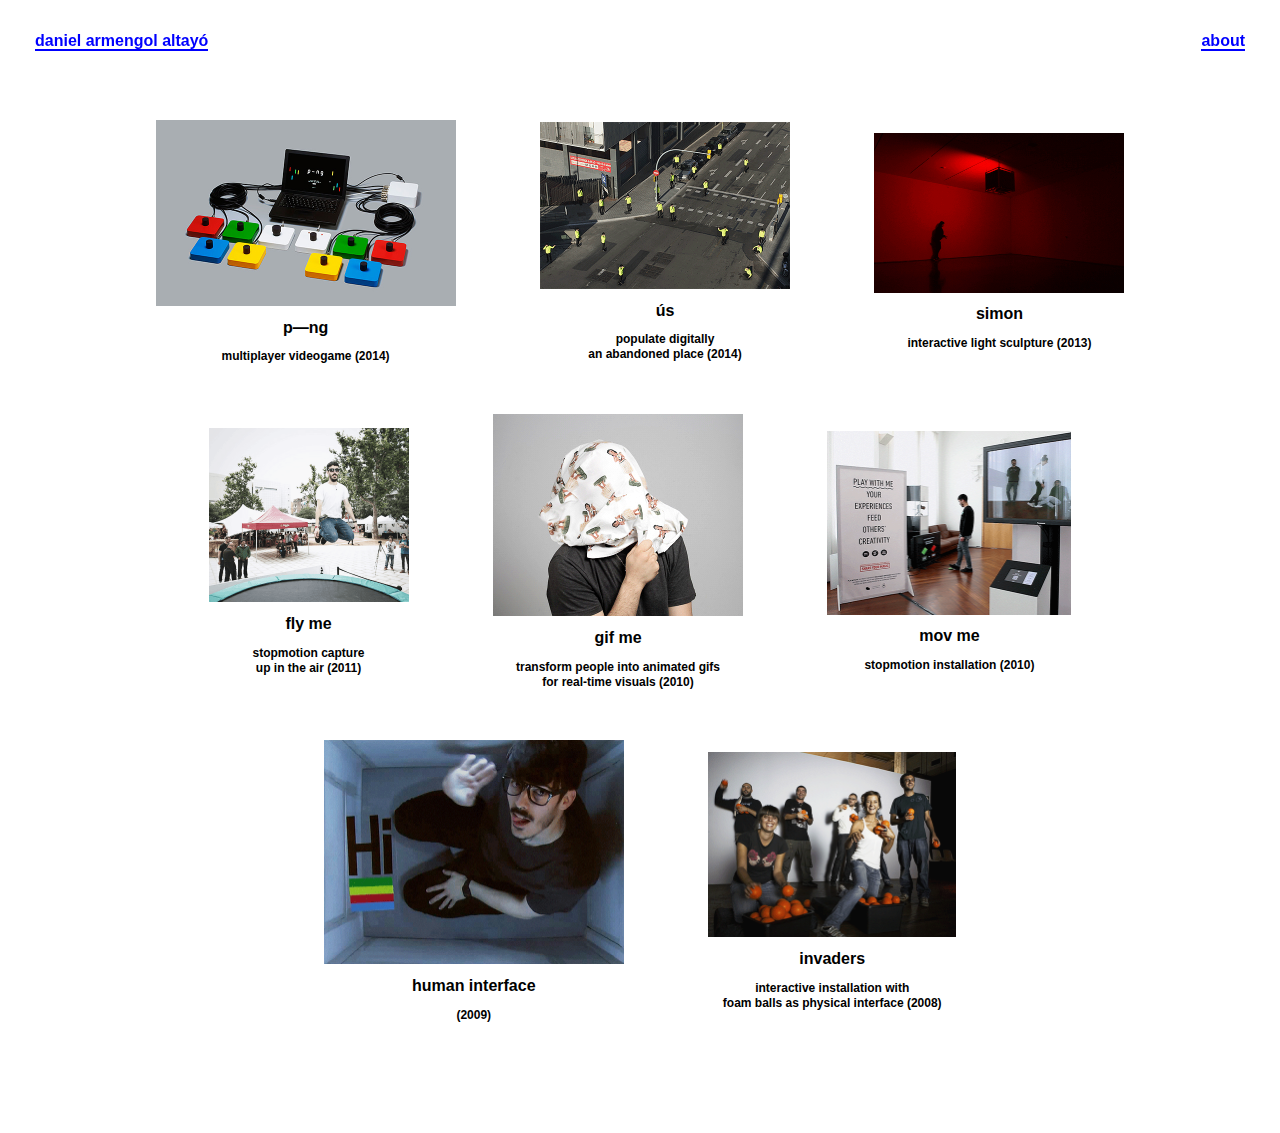
<file: index.html>
<!DOCTYPE html>
<html>
    <head>
        <meta charset="utf-8">
        <meta http-equiv="X-UA-Compatible" content="IE=edge,chrome=1">
        <title>daniel armengol altayó</title>
        <meta name="ROBOTS" content="INDEX,FOLLOW">
        <meta name="description" content="daniel armengol altayó interaction between people, technology, art and design">
        <meta name="keywords" content="interaction, art, design">
        <link rel="stylesheet" href="css/main.css">
    </head>
    <body>
        <htitle>
            <a href="index.html">daniel armengol altayó</a>
        </htitle>
        <hmenu>
            <a href="htm/about.html">about</a>
        </hmenu>
        <div class="content-home">
            <div class="thumb">
                <img src="img/home-p-ng.jpg" style="width:300px;">
                <h1>p—ng<br></h1><h2>multiplayer videogame (2014)</h2>
            </div>
            <div class="thumb">
                <img src="img/home-us.gif" style="width:250px">
                <h1>ús<br></h1><h2>populate digitally <br>an abandoned place (2014)</h2>
            </div>
            <div class="thumb">
                <img src="img/home-simon.gif" style="width:250px">
                <h1>simon<br></h1><h2>interactive light sculpture (2013)</h2>
            </div>
            <div class="thumb">
                <img src="img/home-flyme.gif" style="width:200px">
                <h1>fly me<br></h1><h2>stopmotion capture<br>up in the air (2011)</h2>
            </div>
            <div class="thumb">
                <img src="img/home-gifme.gif" style="width:250px">
                <h1>gif me<br></h1><h2>transform people into animated gifs<br>for real-time visuals (2010)</h2>
            </div>
            <div class="thumb">
                <img src="img/home-movme.gif" style="width:244px">
                <h1>mov me<br></h1><h2>stopmotion installation (2010)</h2>
            </div>
            <div class="thumb">
                <img src="img/home-hi.gif" style="width:300px">
                <h1>human interface<br></h1><h2>(2009)</h2>
            </div>
            <div class="thumb">
                <img src="img/home-invaders.gif" style="width:248px" >
                <h1>invaders<br></h1><h2>interactive installation with<br>foam balls as physical interface (2008)</h2>
            </div>
        </div>
    </body>
</html>
</file>
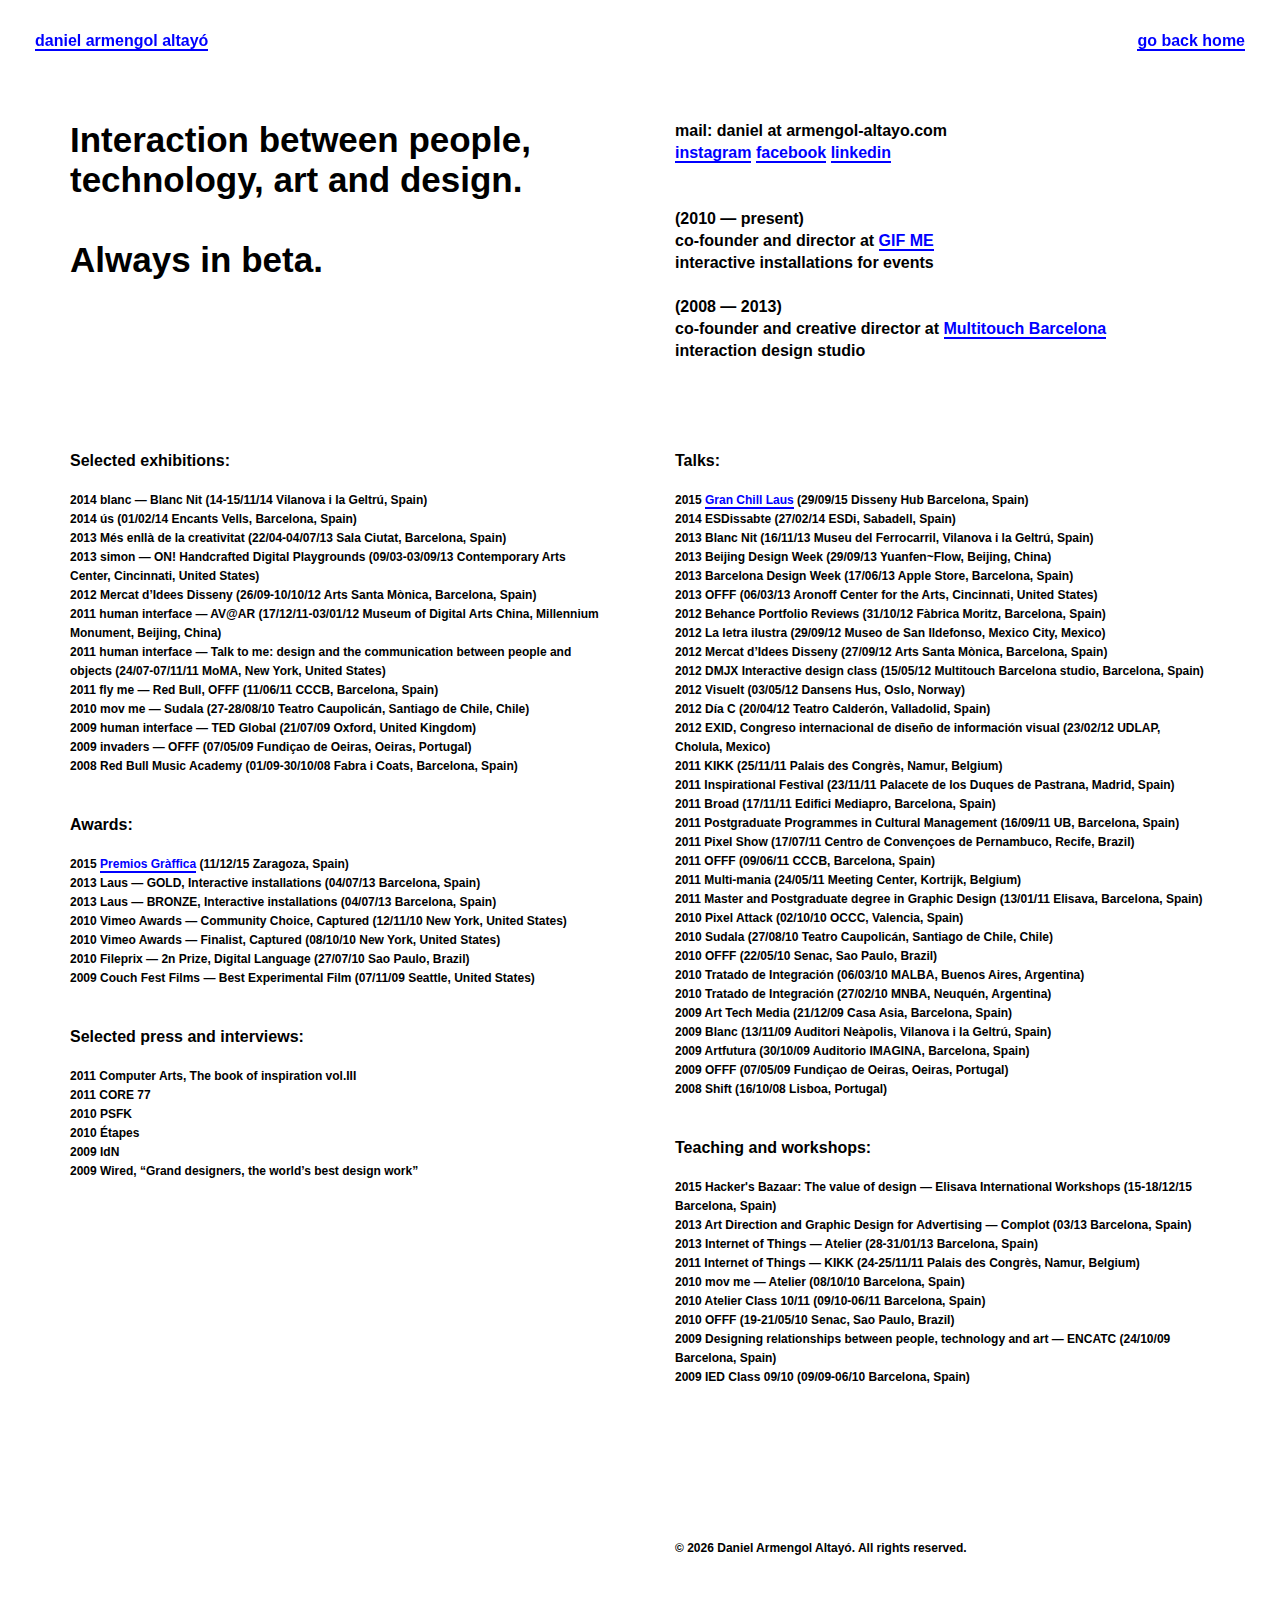
<file: htm/about.html>
<!DOCTYPE html>
<html>
    <head>
        <meta charset="utf-8">
        <meta http-equiv="X-UA-Compatible" content="IE=edge,chrome=1">
        <title>daniel armengol altayó</title>
        <meta name="ROBOTS" content="INDEX,FOLLOW">
        <meta name="description" content="daniel armengol altayó interaction between people, technology, art and design">
        <meta name="keywords" content="interaction, art, design">
        <link rel="stylesheet" href="../css/main.css">
    </head>
    <body>
        <htitle>
            <a href="../index.html">daniel armengol altayó</a>
        </htitle>
        <hmenu>
            <a href="../index.html">go back home</a>
        </hmenu>
        <div class="content-about">
            <div class="left">
                <hcol>
                    <h4>Interaction between people, technology, art and design.<br><br>Always in beta.<br><br></h4>
                </hcol>
            </div>
            <div class="right">
                <hcol>
                    mail: daniel at armengol-altayo.com
                    <br>
                    <a href="https://www.instagram.com/danielarmengolaltayo" target="_blank">instagram</a> <a href="https://www.facebook.com/danielarmengolaltayo" target="_blank">facebook</a> <a href="https://es.linkedin.com/in/danielarmengolaltayo" target="_blank">linkedin</a>
                    <br><br><br>
                    (2010 — present)
                    <br>
                    co-founder and director at <a href="http://gifme.cc" target="_blank">GIF ME</a>
                    <br>
                    interactive installations for events 
                    <br><br>
                    (2008 — 2013) 
                    <br>
                    co-founder and creative director at <a href="http://www.multitouch-barcelona.com" target="_blank">Multitouch Barcelona</a>
                    <br>
                    interaction design studio 
                    <br><br><br>
                    <br><br>
                </hcol>
            </div>
            <div class="divider"></div>
            <div class="left">
                <hcol>
                    Selected exhibitions:
                    <h3>
                        <br>
                        2014 blanc — Blanc Nit (14-15/11/14 Vilanova i la Geltrú, Spain)
                        <br>
                        2014 ús (01/02/14 Encants Vells, Barcelona, Spain)
                        <br>
                        2013 Més enllà de la creativitat (22/04-04/07/13 Sala Ciutat, Barcelona, Spain)
                        <br>
                        2013 simon — ON! Handcrafted Digital Playgrounds (09/03-03/09/13 Contemporary Arts Center, Cincinnati, United States)
                        <br>
                        2012 Mercat d’Idees Disseny (26/09-10/10/12 Arts Santa Mònica, Barcelona, Spain)
                        <br>
                        2011 human interface — AV@AR (17/12/11-03/01/12 Museum of Digital Arts China, Millennium Monument, Beijing, China)
                        <br>
                        2011 human interface — Talk to me: design and the communication between people and objects (24/07-07/11/11 MoMA, New York, United States)
                        <br>
                        2011 fly me — Red Bull, OFFF (11/06/11 CCCB, Barcelona, Spain) 
                        <br>
                        2010 mov me — Sudala (27-28/08/10 Teatro Caupolicán, Santiago de Chile, Chile)
                        <br>
                        2009 human interface — TED Global (21/07/09 Oxford, United Kingdom)
                        <br>
                        2009 invaders — OFFF (07/05/09 Fundiçao de Oeiras, Oeiras, Portugal)
                        <br>
                        2008 Red Bull Music Academy (01/09-30/10/08 Fabra i Coats, Barcelona, Spain)
                        <br><br><br>
                    </h3>
                    Awards:
                    <h3>
                        <br>
                        2015 <a href="http://graffica.info/premiosgraffica/portfolio_page/dani-armengol-altayo/" target="_blank">Premios Gràffica</a> (11/12/15 Zaragoza, Spain)
                        <br>
                        2013 Laus — GOLD, Interactive installations (04/07/13 Barcelona, Spain)
                        <br>
                        2013 Laus — BRONZE, Interactive installations (04/07/13 Barcelona, Spain)
                        <br>
                        2010 Vimeo Awards — Community Choice, Captured (12/11/10 New York, United States)
                        <br>
                        2010 Vimeo Awards — Finalist, Captured (08/10/10 New York, United States)
                        <br>
                        2010 Fileprix — 2n Prize, Digital Language (27/07/10 Sao Paulo, Brazil)
                        <br>
                        2009 Couch Fest Films — Best Experimental Film (07/11/09 Seattle, United States)
                        <br><br><br>
                    </h3>
                    Selected press and interviews:
                    <h3>
                        <br>
                        2011 Computer Arts, The book of inspiration vol.III
                        <br>
                        2011 CORE 77
                        <br>
                        2010 PSFK
                        <br>
                        2010 Étapes
                        <br>
                        2009 IdN
                        <br>
                        2009 Wired, “Grand designers, the world’s best design work”
                        <br><br><br>
                    </h3>
                </hcol>
            </div>
            <div class="right">
                <hcol>
                    Talks:
                    <h3>
                        <br>
                        2015 <a href="http://www.chilllaus.net/2015/09/16/gran-chill-laus-indisciplinats/" target="_blank">Gran Chill Laus</a> (29/09/15 Disseny Hub Barcelona, Spain)
                        <br>
                        2014 ESDissabte (27/02/14 ESDi, Sabadell, Spain)
                        <br>
                        2013 Blanc Nit (16/11/13 Museu del Ferrocarril, Vilanova i la Geltrú, Spain)
                        <br>
                        2013 Beijing Design Week (29/09/13 Yuanfen~Flow, Beijing, China)
                        <br>
                        2013 Barcelona Design Week (17/06/13 Apple Store, Barcelona, Spain)
                        <br>
                        2013 OFFF (06/03/13 Aronoff Center for the Arts, Cincinnati, United States)
                        <br>
                        2012 Behance Portfolio Reviews (31/10/12 Fàbrica Moritz, Barcelona, Spain)
                        <br>
                        2012 La letra ilustra (29/09/12 Museo de San Ildefonso, Mexico City, Mexico)
                        <br>
                        2012 Mercat d’Idees Disseny (27/09/12 Arts Santa Mònica, Barcelona, Spain)
                        <br>
                        2012 DMJX Interactive design class (15/05/12 Multitouch Barcelona studio, Barcelona, Spain)
                        <br>
                        2012 Visuelt (03/05/12 Dansens Hus, Oslo, Norway)
                        <br>
                        2012 Día C (20/04/12 Teatro Calderón, Valladolid, Spain)
                        <br>
                        2012 EXID, Congreso internacional de diseño de información visual (23/02/12 UDLAP, Cholula, Mexico)
                        <br>
                        2011 KIKK (25/11/11 Palais des Congrès, Namur, Belgium)
                        <br>
                        2011 Inspirational Festival (23/11/11 Palacete de los Duques de Pastrana, Madrid, Spain)
                        <br>
                        2011 Broad (17/11/11 Edifici Mediapro, Barcelona, Spain)
                        <br>
                        2011 Postgraduate Programmes in Cultural Management (16/09/11 UB, Barcelona, Spain)
                        <br>
                        2011 Pixel Show (17/07/11 Centro de Convençoes de Pernambuco, Recife, Brazil)
                        <br>
                        2011 OFFF (09/06/11 CCCB, Barcelona, Spain)
                        <br>
                        2011 Multi-mania (24/05/11 Meeting Center, Kortrijk, Belgium)
                        <br>
                        2011 Master and Postgraduate degree in Graphic Design (13/01/11 Elisava, Barcelona, Spain)
                        <br>
                        2010 Pixel Attack (02/10/10 OCCC, Valencia, Spain)
                        <br>
                        2010 Sudala (27/08/10 Teatro Caupolicán, Santiago de Chile, Chile)
                        <br>
                        2010 OFFF (22/05/10 Senac, Sao Paulo, Brazil)
                        <br>
                        2010 Tratado de Integración (06/03/10 MALBA, Buenos Aires, Argentina)
                        <br>
                        2010 Tratado de Integración (27/02/10 MNBA, Neuquén, Argentina)
                        <br>
                        2009 Art Tech Media (21/12/09 Casa Asia, Barcelona, Spain)
                        <br>
                        2009 Blanc (13/11/09 Auditori Neàpolis, Vilanova i la Geltrú, Spain)
                        <br>
                        2009 Artfutura (30/10/09 Auditorio IMAGINA, Barcelona, Spain)
                        <br>
                        2009 OFFF (07/05/09 Fundiçao de Oeiras, Oeiras, Portugal)
                        <br>
                        2008 Shift (16/10/08 Lisboa, Portugal)
                        <br><br><br>
                    </h3>
                    Teaching and workshops:
                    <h3>
                        <br>
                        2015 Hacker's Bazaar: The value of design — Elisava International Workshops (15-18/12/15 Barcelona, Spain)
                        <br>
                        2013 Art Direction and Graphic Design for Advertising — Complot (03/13 Barcelona, Spain)
                        <br>
                        2013 Internet of Things — Atelier (28-31/01/13 Barcelona, Spain)
                        <br>
                        2011 Internet of Things — KIKK (24-25/11/11 Palais des Congrès, Namur, Belgium)
                        <br>
                        2010 mov me — Atelier (08/10/10 Barcelona, Spain)
                        <br>
                        2010 Atelier Class 10/11 (09/10-06/11 Barcelona, Spain)
                        <br>
                        2010 OFFF (19-21/05/10 Senac, Sao Paulo, Brazil)
                        <br>
                        2009 Designing relationships between people, technology and art — ENCATC (24/10/09 Barcelona, Spain)
                        <br>
                        2009 IED Class 09/10 (09/09-06/10 Barcelona, Spain)
                        <br><br><br><br><br><br><br><br><br>
                        © <script>document.write(new Date().getFullYear())</script> Daniel Armengol Altayó. All rights reserved.
                    </h3>
                </hcol>
            </div>
        </div>
    </body>
</html>
</file>
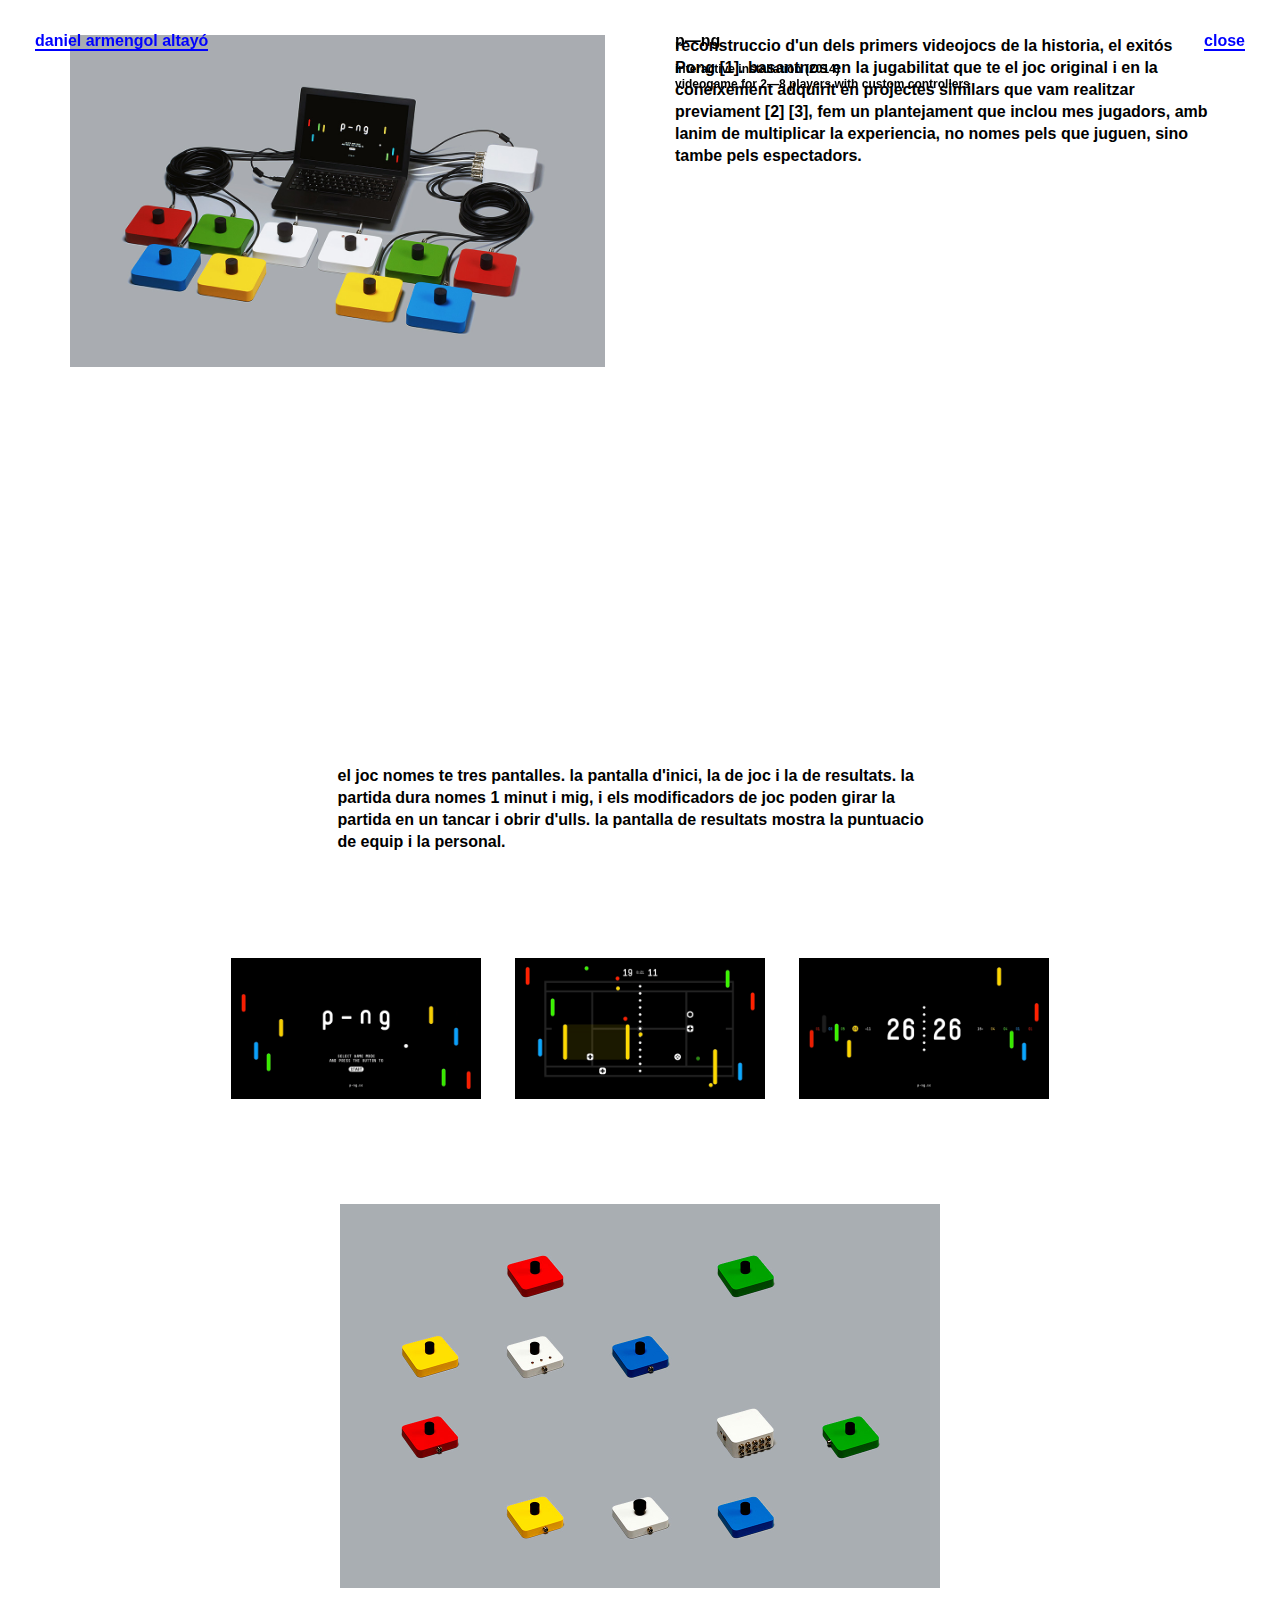
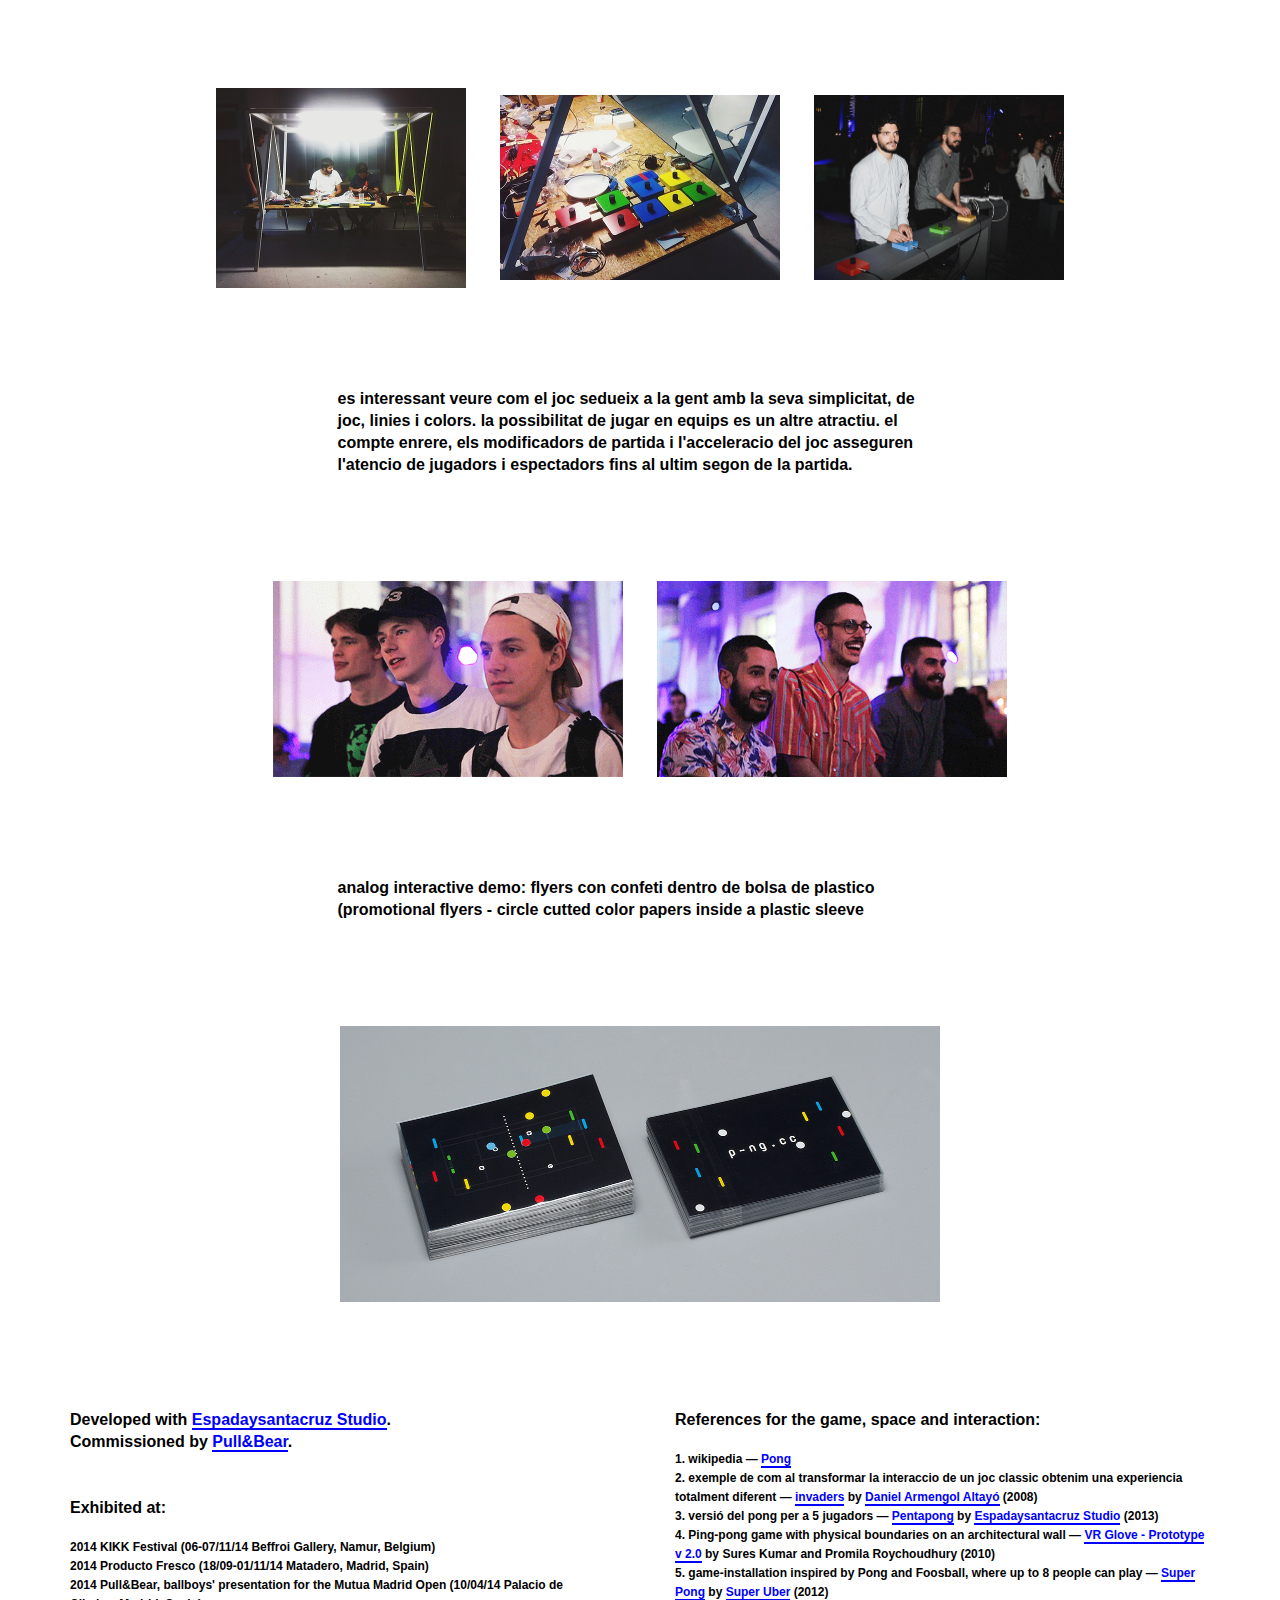
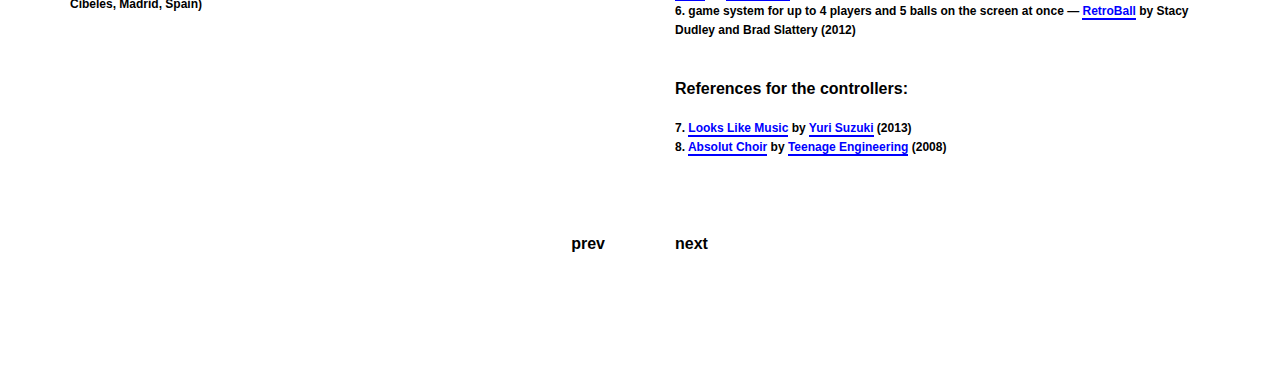
<file: htm/p-ng.html>
<!DOCTYPE html>
<html>
    <head>
        <meta charset="utf-8">
        <meta http-equiv="X-UA-Compatible" content="IE=edge,chrome=1">
        <title>daniel armengol altayó</title>
        <meta name="ROBOTS" content="INDEX,FOLLOW">
        <meta name="description" content="daniel armengol altayó interaction between people, technology, art and design">
        <meta name="keywords" content="interaction, art, design">
        <link rel="stylesheet" href="../css/main.css">
    </head>
    <body>
        <htitle>
            <a href="../index.html">daniel armengol altayó</a>
        </htitle>
        <hmenu>
            <a href="../index.html">close</a>
        </hmenu>
        <div style="width:100%;">
            <div class="right">
                <hcol>
                    <htitleproject>
                        p—ng
                        <br>
                        <h2>interactive installation (2014)<br>videogame for 2—8 players with custom controllers </h2>
                    </htitleproject>
                </hcol>
            </div>
        </div>
        <div class="content-projects">
            <div class="left">
                <hcol>
                    <img src="../img/p-ng-01.jpg" style="width:100%;">
                </hcol>
            </div>
            <div class="right">
                <hcol>
                    reconstruccio d'un dels primers videojocs de la historia, el exitós Pong [1]. basantnos en la jugabilitat que te el joc original i en la coneixement adquirit en projectes similars que vam realitzar previament [2] [3], fem un plantejament que inclou mes jugadors, amb lanim de multiplicar la experiencia, no nomes pels que juguen, sino tambe pels espectadors. 
            </div>
        </div>
        <div class="content-projects">
            <div class="left" style="display:inline-table;">
                <div style="text-align:right;">
                    <hcol><iframe src="https://player.vimeo.com/video/92733429?color=ffffff&title=0&byline=0&portrait=0" width="400" height="225" frameborder="0" webkitallowfullscreen mozallowfullscreen allowfullscreen></iframe></hcol>
                </div>
            </div>
            <div class="right" style="display:inline-table;">
                <div style="text-align:left;">
                    <hcol><iframe src="https://player.vimeo.com/video/91623318?color=ffffff&title=0&byline=0&portrait=0" width="400" height="225" frameborder="0" webkitallowfullscreen mozallowfullscreen allowfullscreen></iframe></hcol>
                </div>
            </div>
        </div>
        <div class="content-projects" style="text-align:center;">
            <div class="mid">
                <div style="text-align:left;">
                    el joc nomes te tres pantalles. la pantalla d'inici, la de joc i la de resultats. la partida dura nomes 1 minut i mig, i els modificadors de joc poden girar la partida en un tancar i obrir d'ulls. la pantalla de resultats mostra la puntuacio de equip i la personal. 
                </div>
            </div>
        </div>
        <div class="content-projects" style="text-align:center;">
            <div class="mid" style="width:250px;">
                <img src="../img/p-ng-02.gif" style="width:250px;">
            </div>
            <div class="mid" style="width:250px;">
                <img src="../img/p-ng-03.gif" style="width:250px;">
            </div>
            <div class="mid" style="width:250px;">
                <img src="../img/p-ng-04.gif" style="width:250px;">
            </div>
        </div>
        <div class="content-projects" style="text-align:center;">
            <div class="grid">
                <img src="../img/p-ng-05.jpg" style="width:600px; max-width:100%;">
            </div>
        </div>
        <div class="content-projects" style="text-align:center;">
            <div class="grid">
                <img src="../img/p-ng-06.jpg" style="width:250px; max-width:100%;">
            </div>
            <div class="grid">
                <img src="../img/p-ng-07.jpg" style="width:280px; max-width:100%;">
            </div>
            <div class="grid">
                <img src="../img/p-ng-08.jpg" style="width:250px; max-width:100%;">
            </div>
        </div>
        <div class="content-projects" style="text-align:center;">
            <div class="mid">
                <div style="text-align:left;">
                    es interessant veure com el joc sedueix a la gent amb la seva simplicitat, de joc, linies i colors. la possibilitat de jugar en equips es un altre atractiu. el compte enrere, els modificadors de partida i l'acceleracio del joc asseguren l'atencio de jugadors i espectadors fins al ultim segon de la partida. 
                </div>
            </div>
        </div>
        <div class="content-projects" style="text-align:center;">    
            <div class="grid">
                <img src="../img/p-ng-10.gif" style="width:350px; max-width:100%;">
            </div>
            <div class="grid">
                <img src="../img/p-ng-11.gif" style="width:350px; max-width:100%;">
            </div>
        </div>
        <div class="content-projects" style="text-align:center;">
            <div class="mid">
                <div style="text-align:left;">
                    analog interactive demo: flyers con confeti dentro de bolsa de plastico (promotional flyers - circle cutted color papers inside a plastic sleeve
                </div>
            </div>
        </div>
        <div class="content-projects" style="text-align:center;">    
            <div class="grid">
                <img src="../img/p-ng-12.jpg" style="width:600px; max-width:100%;">
            </div>
        </div>
        <br><br>
        <div class="content-projects">
            <div class="left">
                <hcol>
                    Developed with <a href="http://www.espadaysantacruz.com/" target="_blank">Espadaysantacruz Studio</a>. 
                    <br>
                    Commissioned by <a href="http://www.pullandbear.com/" target="_blank">Pull&Bear</a>.
                    <br><br><br>
                    Exhibited at:
                    <h3>
                        <br>
                        2014 KIKK Festival (06-07/11/14 Beffroi Gallery, Namur, Belgium)
                        <br>
                        2014 Producto Fresco (18/09-01/11/14 Matadero, Madrid, Spain)
                        <br>
                        2014 Pull&Bear, ballboys' presentation for the Mutua Madrid Open (10/04/14 Palacio de Cibeles, Madrid, Spain)
                        <br><br><br>
                    </h3>
                </hcol>
            </div>
            <div class="right">
                <hcol>
                    References for the game, space and interaction:
                    <h3>
                        <br>
                        1. wikipedia — <a href="https://en.wikipedia.org/wiki/Pong" target="_blank">Pong</a>
                        <br>
                        2. exemple de com al transformar la interaccio de un joc classic obtenim una experiencia totalment diferent — <a href="invaders.html" target="_blank">invaders</a> by <a href="../index.html" target="_blank">Daniel Armengol Altayó</a> (2008) 
                        <br>
                        3. versió del pong per a 5 jugadors — <a href="http://www.espadaysantacruz.com/PENTAPONG" target="_blank">Pentapong</a> by <a href="http://www.espadaysantacruz.com/" target="_blank">Espadaysantacruz Studio</a> (2013)
                        <br>
                        4. Ping-pong game with physical boundaries on an architectural wall — <a href="https://vimeo.com/13428642" target="_blank">VR Glove - Prototype v 2.0</a> by Sures Kumar and Promila Roychoudhury (2010)
                        <br>
                        5. game-installation inspired by Pong and Foosball, where up to 8 people can play — <a href="https://vimeo.com/31310800" target="_blank">Super Pong</a> by <a href="http://www.superuber.com/" target="_blank">Super Uber</a> (2012)
                        <br>
                        6. game system for up to 4 players and 5 balls on the screen at once — <a href="https://www.kickstarter.com/projects/1411349329/retroball-nostalgic-fun-for-up-to-four-players" target="_blank">RetroBall</a> by Stacy Dudley and Brad Slattery (2012)
                        <br><br><br>
                    </h3>
                    References for the controllers:
                    <h3>
                        <br>
                        7. <a href="http://yurisuzuki.com/works/looks-like-music/" target="_blank">Looks Like Music</a> by <a href="http://yurisuzuki.com/" target="_blank">Yuri Suzuki</a> (2013)
                        <br>
                        8. <a href="http://www.absolut.com/en/News/Art/The-First-Absolut-Choir/" target="_blank">Absolut Choir</a> by <a href="https://www.teenageengineering.com/" target="_blank">Teenage Engineering</a> (2008)
                    </h3>
                </hcol>
            </div>
        </div>
        <div class="content-projects">
            <div class="leftMenu" style="display:inline-table;">
                <div style="text-align:right;">
                    <hcol>
                        prev
                    </hcol>
                </div>
            </div>
            <div class="rightMenu" style="display:inline-table;">
                <div style="text-align:left;">
                    <hcol>
                        next
                    </hcol>
                </div>
            </div>
        </div>
    </body>
</html>
</file>
<file: css/main.css>
/*GENERAL*/

html {
    text-rendering: optimizeLegibility !important;
    -webkit-font-smoothing: antialiased !important;
}

body {
    /*margin: 100px 35px 30px 35px;*/
    margin: 35px;
    padding: 0px;
    /*padding: 2em 2em 2em;*/
    font-family: sans-serif, Helvetica, Arial, "Helvetica Neue";
    font-size: 16px;
    line-height: 22px;
    color: #000;
    background-color: #ffffff;
    font-weight: bold;
}

h1 {
    color: #000;
    font-weight: bold;
    font-size: 16px;
    line-height: 22px;
}

/*utilitzat ens els thumbnails de la home*/
h2 {
    color: #000;
    font-weight: bold;
    font-size: 12px;
    line-height: 15px;
}

/*utilitzat al about*/
h3 {
    color: #000;
    font-weight: bold;
    font-size: 12px;
    line-height: 19px;
    margin: 0px;
}

/*text gran*/
h4 {
    color: #000;
    font-weight: bold;
    font-size: 35px;
    line-height: 40px;
    margin: 0px;
}

a {
    color: #00f; 
    text-decoration: none;
    border-bottom: 2px solid #00f;
    padding-bottom: 0px;
    background-color: none;
    outline: none;
}

a:hover {
    background-color: #00f; 
    color: #fff;
    outline: none;
}

img {
    border-style: none;
    vertical-align: top;
    /*margin: 10px 20px 10px 0px;*/
}

.image-link {
    border: none;
}

/*NAVIGATION*/

htitle {
    color: #000;
    font-weight: bold;
    font-size: 16px;
    line-height: 22px;
    position: fixed;
    top: 30px;
    left: 35px;
    z-index: 999;
}

hmenu {
    color: #000;
    font-weight: bold;
    font-size: 16px;
    line-height: 22px;
    position: fixed;
    top: 30px;
    right: 35px;
    z-index: 999;
    text-align: right;
}

/*HOME*/

.content-home {
    width: 100%;
    text-align: center;
    margin-top: 100px;
    margin-bottom: 80px;
}

.thumb {
    display: inline-block;
    margin: 20px 40px 20px 40px;
    text-align: center;
    vertical-align: middle;
}

.thumb img {
    max-height: 100%;
    max-width: 100%;
}

/*PROJECTS*/

htitleproject {
    color: #000;
    font-weight: bold;
    font-size: 16px;
    line-height: 22px;
    position: fixed;
    z-index: 999;
    top: 30px;
}

hcol {
    padding-left: 35px;
    padding-right: 35px;
    padding-top: 0px; /*44 = alçada de fer dos canvis de linia*/
    display: block;
}

.content-projects {
    /*margin-top: 35px;*/
    margin-bottom: 70px;
    width: 100%;
    display: inline-block;
}

.mid {
    width: 300px;
    display: inline-block;
    margin: 15px;
    text-align: center;
    vertical-align: middle;
    padding-bottom: 5px;
    width:50%;
}

.left, .leftMenu {
    float: left;
    width: 50%;
}

.right, .rightMenu {
    float: right;
    width: 50%;
}

.divider {
    width: 100%;
    float: left;
}

.grid {
    display: inline-block;
    margin: 15px;
    text-align: center;
    vertical-align: middle;
}

/*ABOUT*/

.content-about {
    width: 100%;
    display: table;
    margin-top: 120px;
    margin-bottom: 80px;
}

.zoom {
    position: absolute;
    margin: 0;
    height: 20;
}

/*media query*/

@media (max-width: 800px) {
    .left, .right {
        float: none;
        width: 100%;
    }
    
    .mid {
        width: 100%;   
    }
    
    htitleproject{
        top: 70px;
        position: relative;
    }
}
</file>
